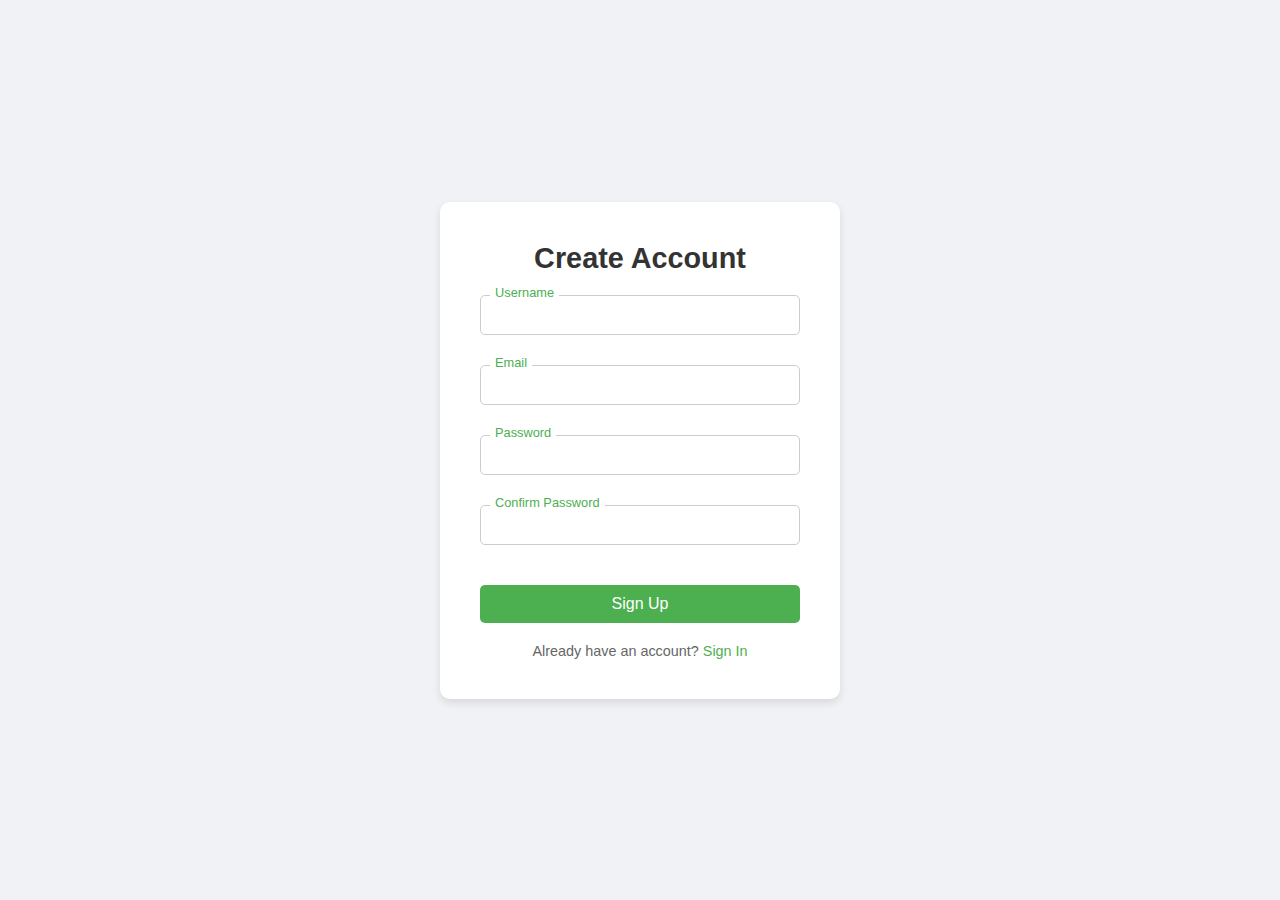
<file: signup.html>
<!DOCTYPE html>
<html lang="en">
<head>
    <meta charset="UTF-8">
    <meta http-equiv="X-UA-Compatible" content="IE=edge">
    <meta name="viewport" content="width=device-width, initial-scale=1.0">
    <title>Sign Up Form</title>
    <link rel="stylesheet" href="signup-style.css">
</head>
<body>

<!-- Sign Up Form -->
<div class="signup-container">
    <form class="signup-form">
        <h2>Create Account</h2>
        
        <div class="input-group">
            <input type="text" id="username" required>
            <label for="username">Username</label>
        </div>

        <div class="input-group">
            <input type="email" id="email" required>
            <label for="email">Email</label>
        </div>

        <div class="input-group">
            <input type="password" id="password" required>
            <label for="password">Password</label>
        </div>

        <div class="input-group">
            <input type="password" id="confirm-password" required>
            <label for="confirm-password">Confirm Password</label>
        </div>

        <button type="submit" class="submit-btn">Sign Up</button>

        <p class="signin-link">Already have an account? <a href="site.html">Sign In</a></p>
    </form>
</div>

</body>
</html>
</file>
<file: signup-style.css>
/* Reset Styles */
* {
    margin: 0;
    padding: 0;
    box-sizing: border-box;
    font-family: 'Arial', sans-serif;
}

/* Container */
body {
    display: flex;
    justify-content: center;
    align-items: center;
    min-height: 100vh;
    background-color: #f0f2f5;
    padding: 20px;
}

.signup-container {
    background-color: #fff;
    border-radius: 10px;
    box-shadow: 0 4px 8px rgba(0, 0, 0, 0.1);
    max-width: 400px;
    width: 100%;
    padding: 40px;
}

/* Form Styling */
.signup-form h2 {
    text-align: center;
    margin-bottom: 20px;
    font-size: 1.8rem;
    color: #333;
}

.input-group {
    position: relative;
    margin-bottom: 30px;
}

.input-group input {
    width: 100%;
    padding: 10px;
    border: 1px solid #ccc;
    border-radius: 5px;
    font-size: 1rem;
    outline: none;
    background: none;
    transition: border-color 0.3s ease;
}

.input-group label {
    position: absolute;
    top: 10px;
    left: 15px;
    font-size: 1rem;
    color: #888;
    pointer-events: none;
    transition: 0.3s ease;
}

/* Focus and Placeholder Styling */
.input-group input:focus {
    border-color: #4CAF50;
}

.input-group input:focus + label,
.input-group input:not(:placeholder-shown) + label {
    top: -10px;
    left: 10px;
    font-size: 0.8rem;
    color: #4CAF50;
    background-color: #fff;
    padding: 0 5px;
}

/* Button Styling */
.submit-btn {
    width: 100%;
    padding: 10px;
    border: none;
    background-color: #4CAF50;
    color: #fff;
    font-size: 1rem;
    border-radius: 5px;
    cursor: pointer;
    transition: background-color 0.3s ease;
    margin-top: 10px;
}

.submit-btn:hover {
    background-color: #45a049;
}

/* Sign In Link */
.signin-link {
    text-align: center;
    margin-top: 20px;
    font-size: 0.9rem;
    color: #666;
}

.signin-link a {
    color: #4CAF50;
    text-decoration: none;
}

.signin-link a:hover {
    text-decoration: underline;
}

/* Responsive Design */
@media (max-width: 500px) {
    .signup-container {
        padding: 20px;
    }

    .signup-form h2 {
        font-size: 1.5rem;
    }
}
</file>
